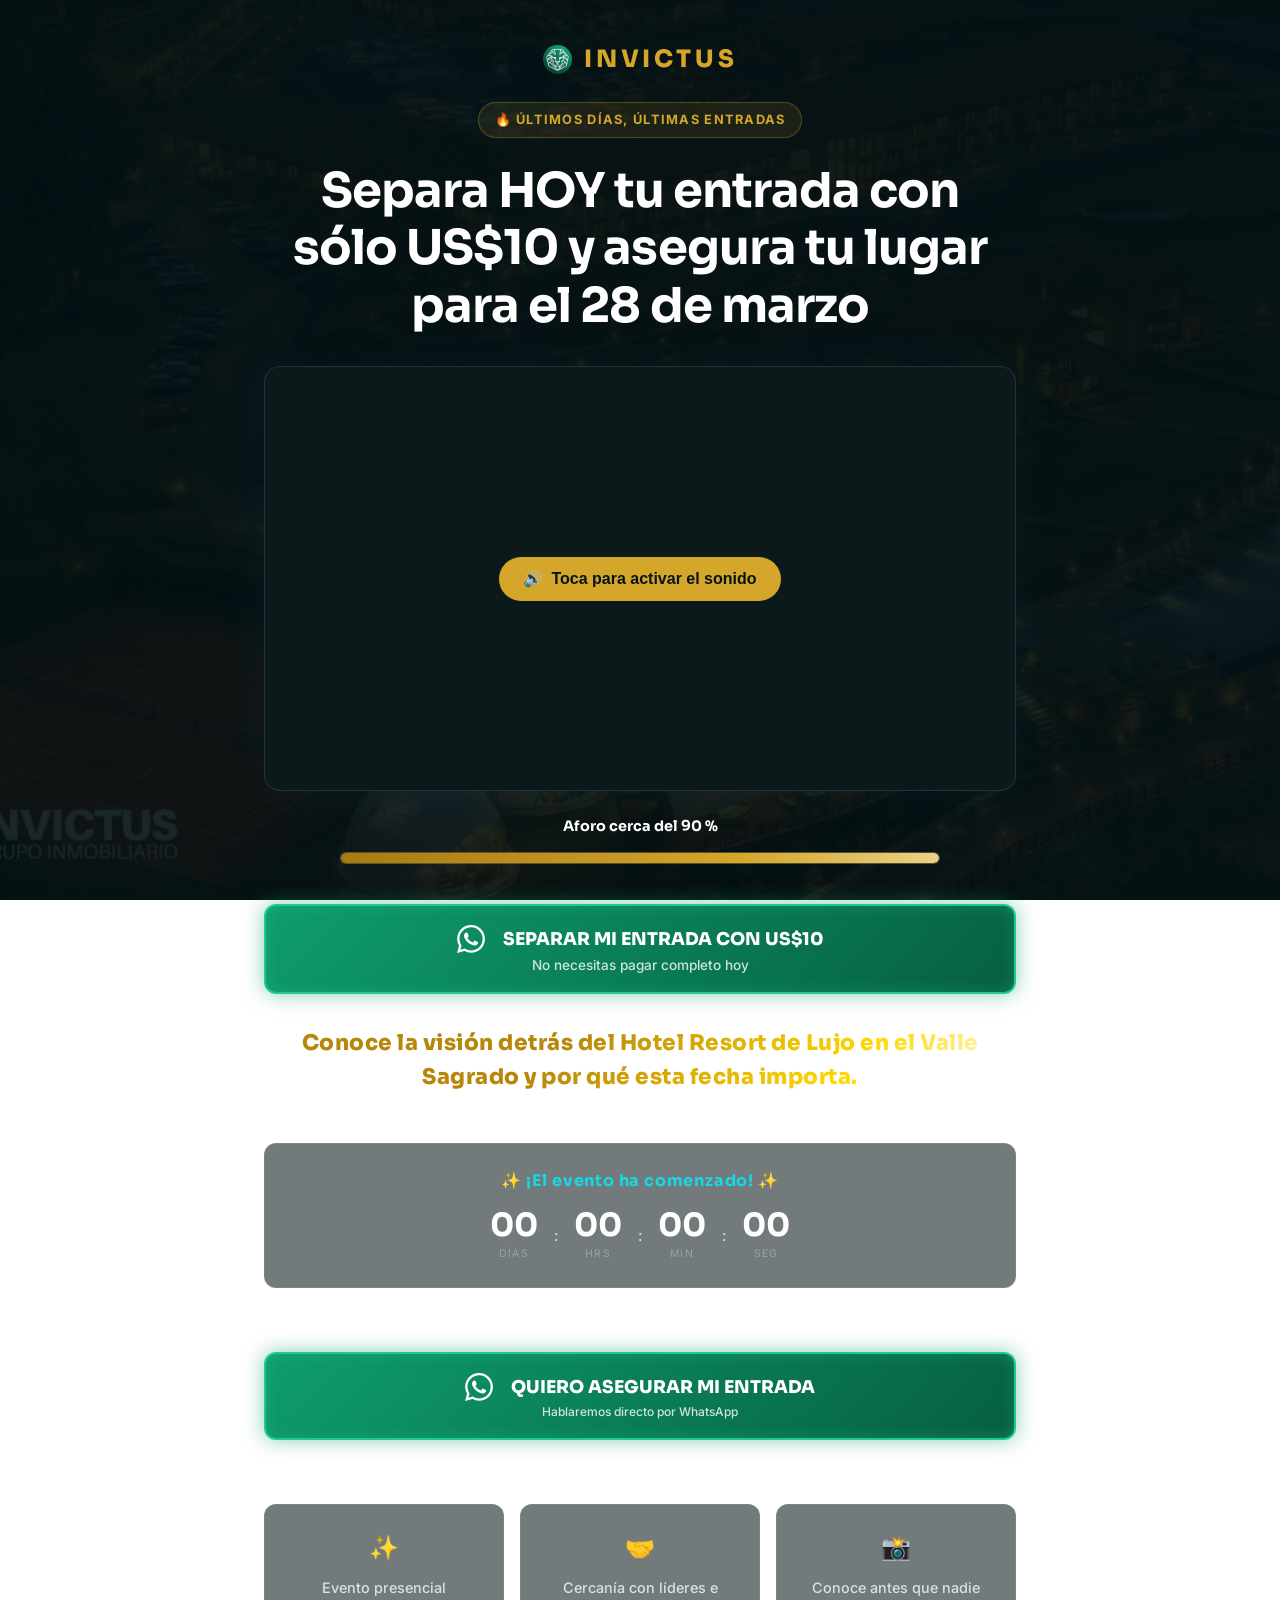
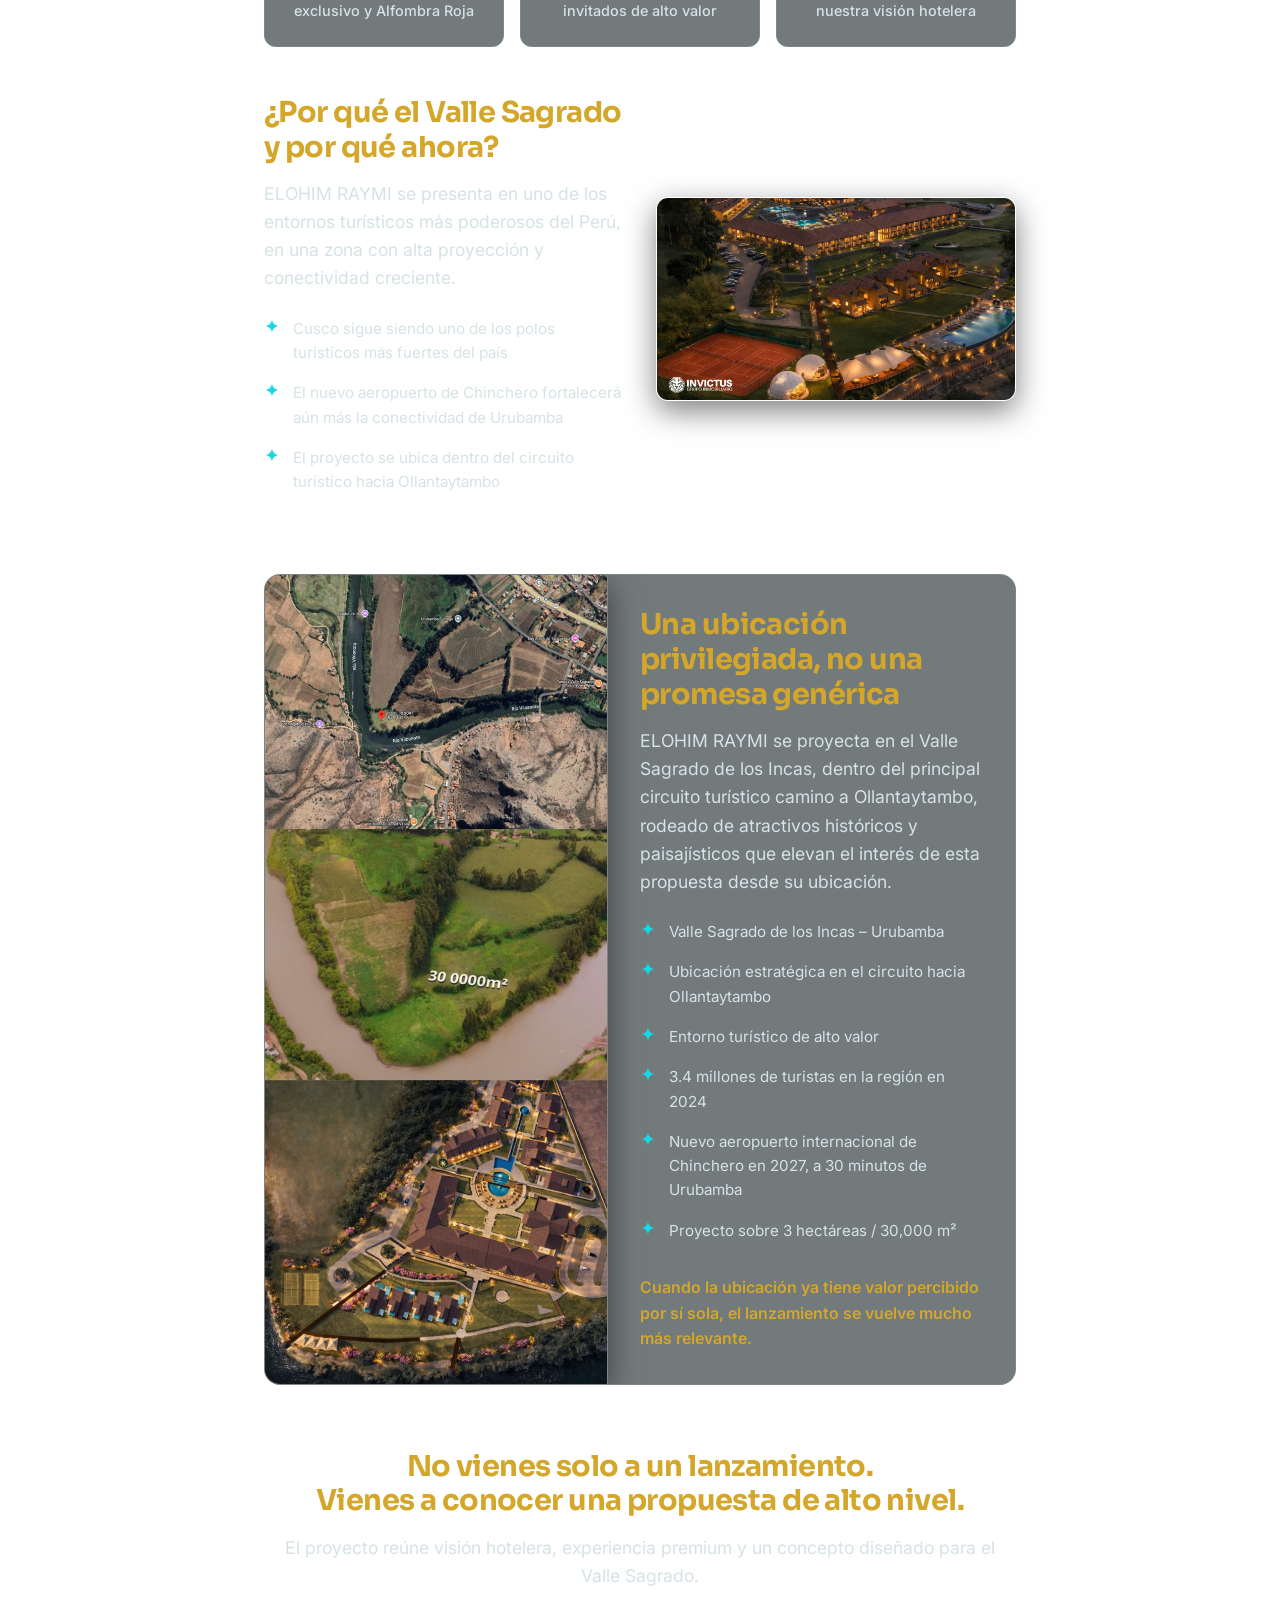
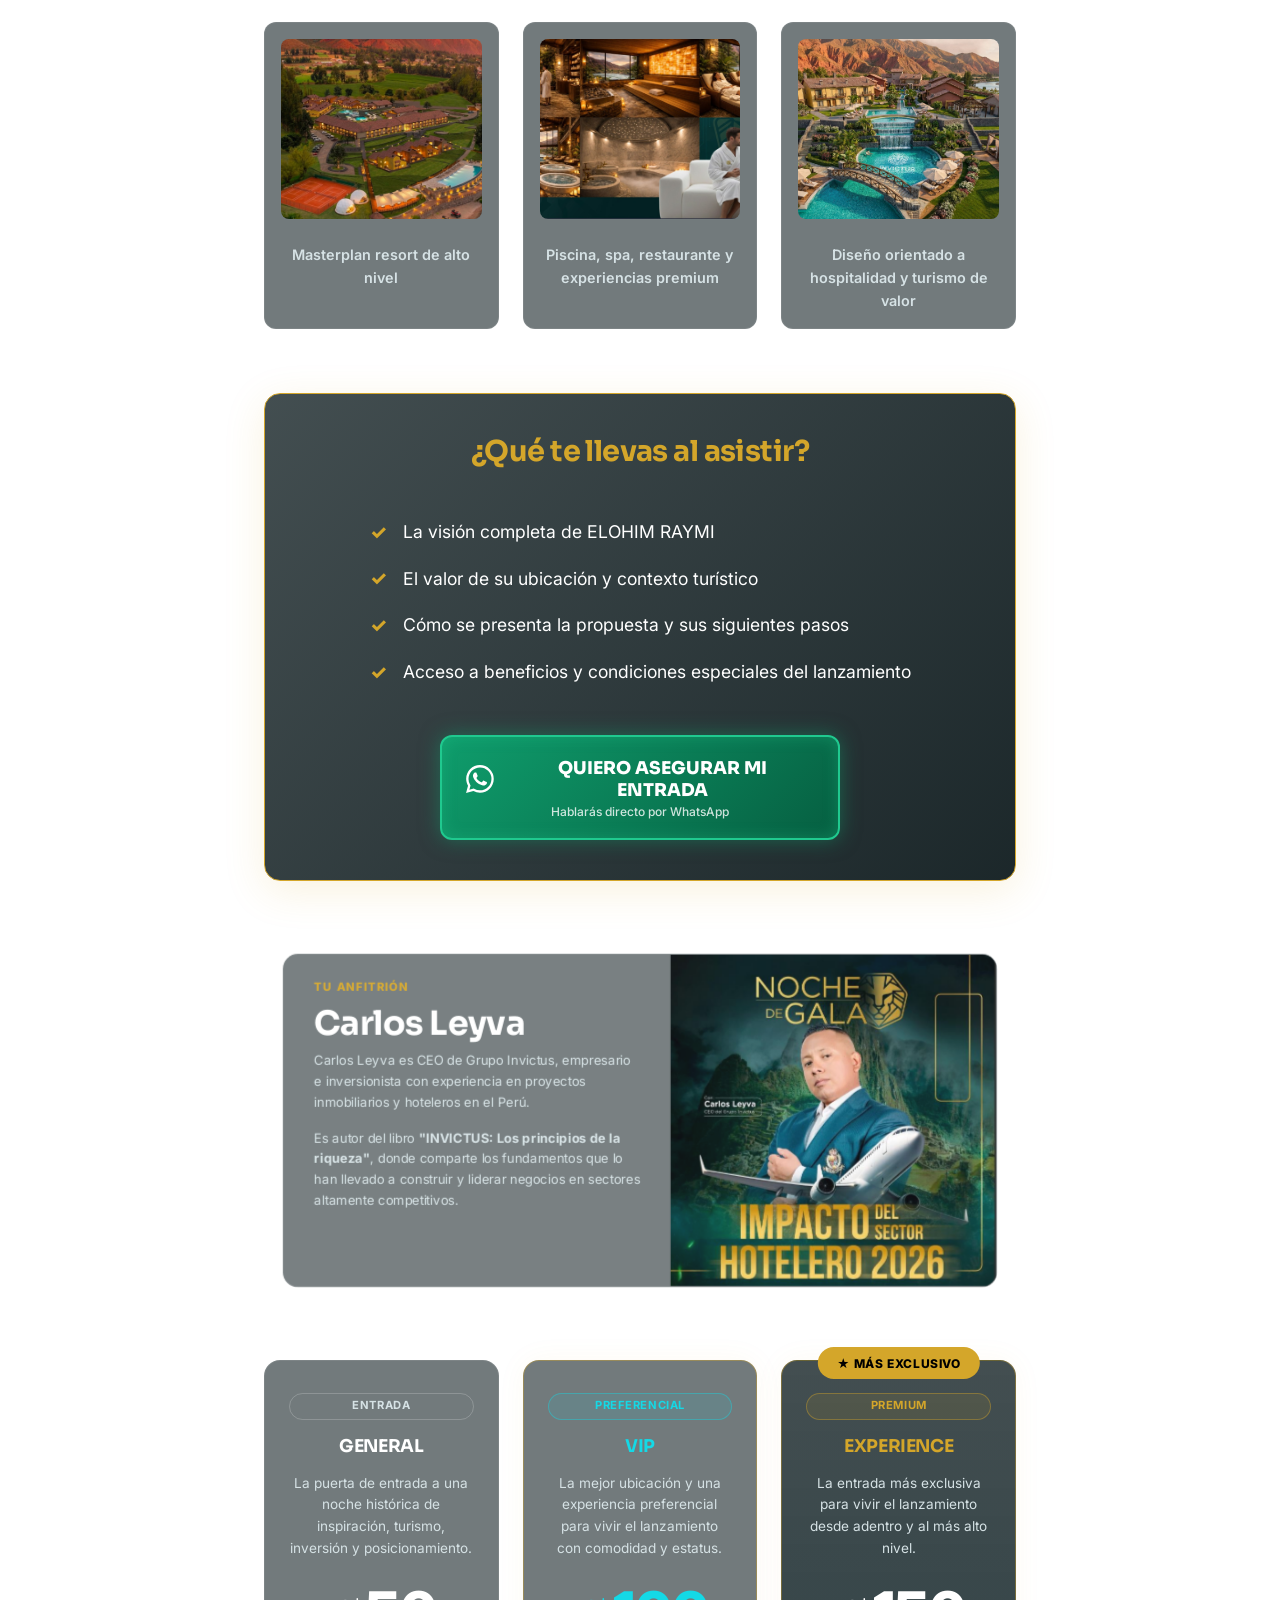
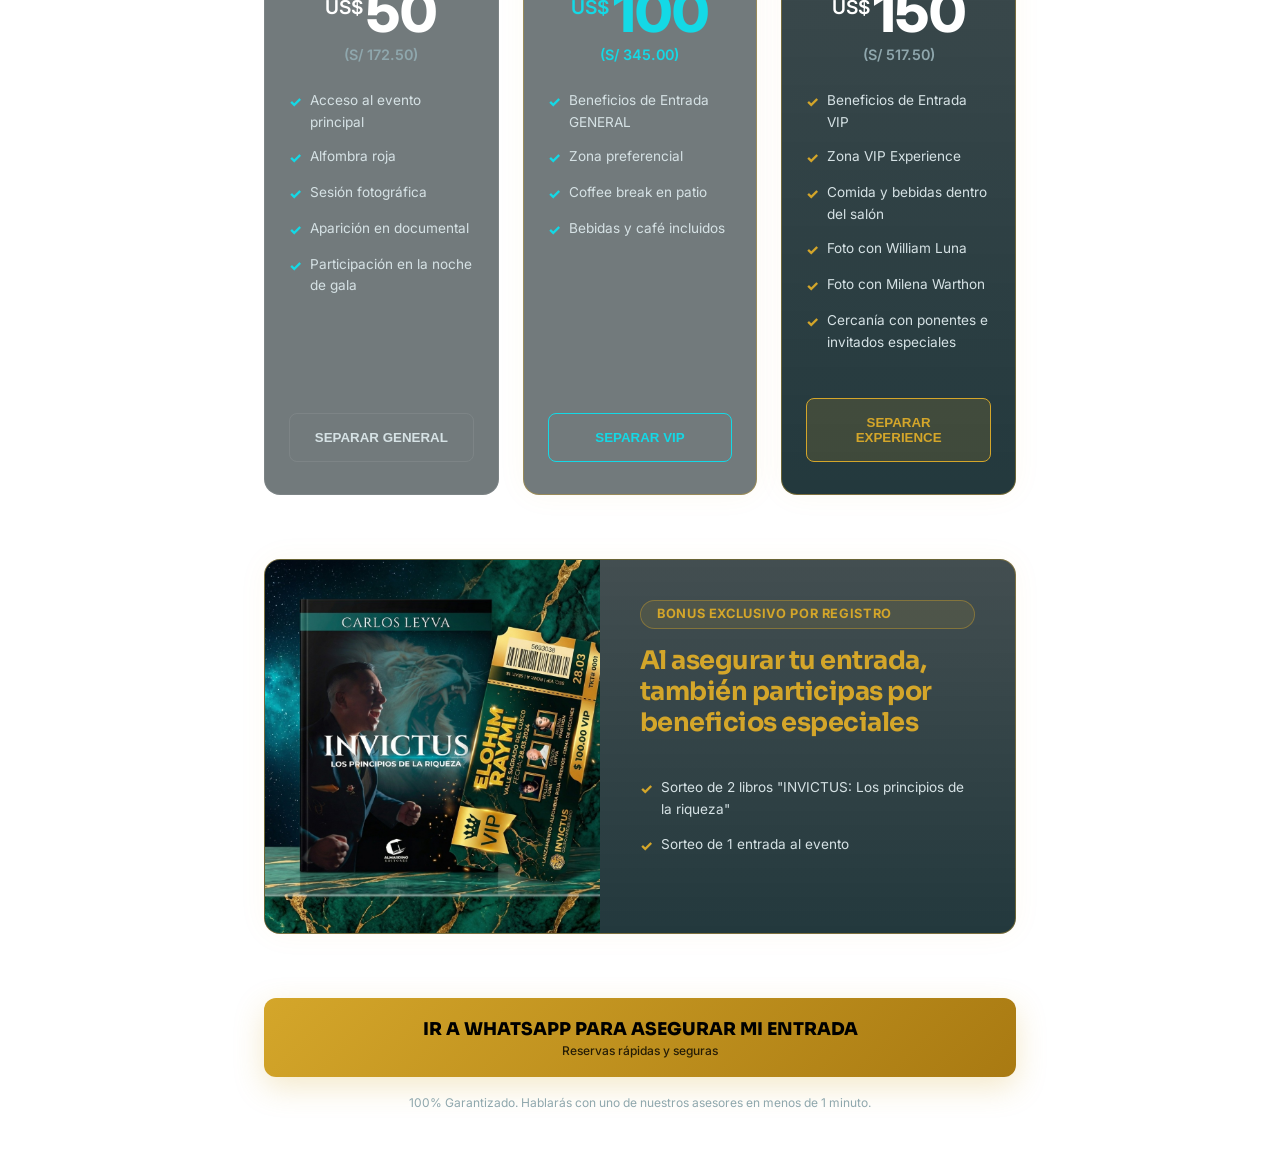
<file: vsl/index.html>
<!DOCTYPE html>
<html lang="es">
<head>
    <meta charset="UTF-8">
    <meta name="viewport" content="width=device-width, initial-scale=1.0">
    <title>Entradas Oficiales | ELOHIM RAYMI VSL</title>
    <meta name="description" content="Asegura tu entrada al lanzamiento oficial de ELOHIM RAYMI en Cusco.">
    <link rel="icon" type="image/png" href="WhatsApp Image 2026-03-09 at 14.13.30.jpeg">
    <link rel="stylesheet" href="styles.css">

    <!-- Fonts -->
    <link rel="preconnect" href="https://fonts.googleapis.com">
    <link rel="preconnect" href="https://fonts.gstatic.com" crossorigin>
    <link href="https://fonts.googleapis.com/css2?family=Inter:wght@300;400;600&family=Sora:wght@600;700;800&display=swap" rel="stylesheet">
    
    <!-- Vimeo API -->
    <script src="https://player.vimeo.com/api/player.js"></script>

    <!-- Meta Pixel Code -->
    <script>
    !function(f,b,e,v,n,t,s)
    {if(f.fbq)return;n=f.fbq=function(){n.callMethod?
    n.callMethod.apply(n,arguments):n.queue.push(arguments)};
    if(!f._fbq)f._fbq=n;n.push=n;n.loaded=!0;n.version='2.0';
    n.queue=[];t=b.createElement(e);t.async=!0;
    t.src=v;s=b.getElementsByTagName(e)[0];
    s.parentNode.insertBefore(t,s)}(window, document,'script',
    'https://connect.facebook.net/en_US/fbevents.js');
    fbq('init', '2430528167387352');
    fbq('track', 'PageView');
    </script>
    <noscript><img height="1" width="1" style="display:none"
    src="https://www.facebook.com/tr?id=2430528167387352&ev=PageView&noscript=1"
    /></noscript>
    <!-- End Meta Pixel Code -->
</head>
<body>

    <!-- Header -->
    <header class="header-minimal">
        <div class="logo-container">
            <img src="WhatsApp Image 2026-03-09 at 14.13.30.jpeg" alt="Logo Invictus" class="header-logo">
            <span class="logo-clean">INVICTUS</span>
        </div>
    </header>

    <main class="vsl-main">
        <!-- Hero Title -->
        <section class="hero-center">
            <div class="container-narrow">
                <span class="badge-urgent">🔥 ÚLTIMOS DÍAS, ÚLTIMAS ENTRADAS</span>
                <h1 class="headline-urgent">Separa HOY tu entrada con sólo US$10 y asegura tu lugar para el 28 de marzo</h1>
            </div>
        </section>

        <!-- Video Frame -->
        <section class="video-section">
            <div class="container-narrow">
                <div class="video-glass-container">
                    <iframe id="vsl-iframe" src="https://player.vimeo.com/video/1174787360?autoplay=1&muted=1&loop=1&controls=0&title=0&byline=0&portrait=0" frameborder="0" allow="autoplay; fullscreen; picture-in-picture" allowfullscreen title="MIRA EL VIDEO"></iframe>
                    <div id="unmute-overlay" class="vsl-overlay" onclick="unmuteVideo()">
                        <button id="unmute-vsl-btn" class="unmute-btn">
                            <span class="unmute-icon">🔊</span>
                            <span>Toca para activar el sonido</span>
                        </button>
                    </div>
                </div>
                
                <!-- Progress Bar Aforo -->
                <div class="aforo-progress-wrapper" style="margin-top: 1.5rem; text-align: center;">
                    <div class="aforo-messages" id="aforo-messages">
                        <span class="aforo-msg active">Aforo cerca del 90 %</span>
                        <span class="aforo-msg">Últimos días, últimas entradas, luego suben los precios</span>
                    </div>
                    <div class="aforo-bar-container">
                        <div class="aforo-bar-fill" id="aforo-bar"></div>
                    </div>
                </div>

                <!-- Immediate CTA below VSL -->
                <div class="main-cta-container" style="margin-top: 2.5rem; padding-bottom: 0;">
                    <button class="btn-neon-whatsapp" onclick="openWhatsAppModal('Reserva WhatsApp')">
                        <div class="btn-neon-content">
                            <svg class="whatsapp-icon" viewBox="0 0 24 24" fill="currentColor" width="28" height="28">
                                <path d="M17.472 14.382c-.297-.149-1.758-.867-2.03-.967-.273-.099-.471-.148-.67.15-.197.297-.767.966-.94 1.164-.173.199-.347.223-.644.075-.297-.15-1.255-.463-2.39-1.475-.883-.788-1.48-1.761-1.653-2.059-.173-.297-.018-.458.13-.606.134-.133.298-.347.446-.52.149-.174.198-.298.298-.497.099-.198.05-.371-.025-.52-.075-.149-.669-1.612-.916-2.207-.242-.579-.487-.5-.669-.51-.173-.008-.371-.01-.57-.01-.198 0-.52.074-.792.372-.272.297-1.04 1.016-1.04 2.479 0 1.462 1.065 2.875 1.213 3.074.149.198 2.096 3.2 5.077 4.487.709.306 1.262.489 1.694.625.712.227 1.36.195 1.871.118.571-.085 1.758-.719 2.006-1.413.248-.694.248-1.289.173-1.413-.074-.124-.272-.198-.57-.347m-5.421 7.403h-.004a9.87 9.87 0 01-5.031-1.378l-.361-.214-3.741.982.998-3.648-.235-.374a9.86 9.86 0 01-1.51-5.26c.001-5.45 4.436-9.884 9.888-9.884 2.64 0 5.122 1.03 6.988 2.898a9.825 9.825 0 012.893 6.994c-.003 5.45-4.437 9.884-9.885 9.884m8.413-18.297A11.815 11.815 0 0012.05 0C5.495 0 .16 5.335.157 11.892c0 2.096.547 4.142 1.588 5.945L.057 24l6.305-1.654a11.882 11.882 0 005.683 1.448h.005c6.554 0 11.89-5.335 11.893-11.893a11.821 11.821 0 00-3.48-8.413z"/>
                            </svg>
                            SEPARAR MI ENTRADA CON US$10
                        </div>
                        <span class="btn-subtext" style="text-transform: none; font-size: 0.85rem;">No necesitas pagar completo hoy</span>
                    </button>
                </div>

                <p class="shimmer-gold-text">Conoce la visión detrás del Hotel Resort de Lujo en el Valle Sagrado y por qué esta fecha importa.</p>
            </div>
        </section>

        <!-- Countdown -->
        <section class="countdown-section">
            <div class="container-narrow">
                <div class="countdown-minimal">
                    <p class="countdown-label">🚨 El lanzamiento comienza en:</p>
                    <div class="countdown-grid">
                        <div class="cd-box"><span id="days">00</span><small>DÍAS</small></div>
                        <span>:</span>
                        <div class="cd-box"><span id="hours">00</span><small>HRS</small></div>
                        <span>:</span>
                        <div class="cd-box"><span id="minutes">00</span><small>MIN</small></div>
                        <span>:</span>
                        <div class="cd-box"><span id="seconds">00</span><small>SEG</small></div>
                    </div>
                </div>
            </div>
        </section>

        <!-- CTAs / Benefits -->
        <section class="content-section">
            <div class="container-narrow">
                <!-- Neon WhatsApp CTA -->
                <div class="main-cta-container">
                    <button class="btn-neon-whatsapp" onclick="openWhatsAppModal('Reserva WhatsApp')">
                        <div class="btn-neon-content">
                            <svg class="whatsapp-icon" viewBox="0 0 24 24" fill="currentColor" width="28" height="28">
                                <path d="M17.472 14.382c-.297-.149-1.758-.867-2.03-.967-.273-.099-.471-.148-.67.15-.197.297-.767.966-.94 1.164-.173.199-.347.223-.644.075-.297-.15-1.255-.463-2.39-1.475-.883-.788-1.48-1.761-1.653-2.059-.173-.297-.018-.458.13-.606.134-.133.298-.347.446-.52.149-.174.198-.298.298-.497.099-.198.05-.371-.025-.52-.075-.149-.669-1.612-.916-2.207-.242-.579-.487-.5-.669-.51-.173-.008-.371-.01-.57-.01-.198 0-.52.074-.792.372-.272.297-1.04 1.016-1.04 2.479 0 1.462 1.065 2.875 1.213 3.074.149.198 2.096 3.2 5.077 4.487.709.306 1.262.489 1.694.625.712.227 1.36.195 1.871.118.571-.085 1.758-.719 2.006-1.413.248-.694.248-1.289.173-1.413-.074-.124-.272-.198-.57-.347m-5.421 7.403h-.004a9.87 9.87 0 01-5.031-1.378l-.361-.214-3.741.982.998-3.648-.235-.374a9.86 9.86 0 01-1.51-5.26c.001-5.45 4.436-9.884 9.888-9.884 2.64 0 5.122 1.03 6.988 2.898a9.825 9.825 0 012.893 6.994c-.003 5.45-4.437 9.884-9.885 9.884m8.413-18.297A11.815 11.815 0 0012.05 0C5.495 0 .16 5.335.157 11.892c0 2.096.547 4.142 1.588 5.945L.057 24l6.305-1.654a11.882 11.882 0 005.683 1.448h.005c6.554 0 11.89-5.335 11.893-11.893a11.821 11.821 0 00-3.48-8.413z"/>
                            </svg>
                            QUIERO ASEGURAR MI ENTRADA
                        </div>
                        <span class="btn-subtext">Hablaremos directo por WhatsApp</span>
                    </button>
                </div>

                <!-- 3 Benefits -->
                <div class="benefits-row">
                    <div class="benefit-card">
                        <span class="benefit-icon">✨</span>
                        <p>Evento presencial exclusivo y Alfombra Roja</p>
                    </div>
                    <div class="benefit-card">
                        <span class="benefit-icon">🤝</span>
                        <p>Cercanía con líderes e invitados de alto valor</p>
                    </div>
                    <div class="benefit-card">
                        <span class="benefit-icon">📸</span>
                        <p>Conoce antes que nadie nuestra visión hotelera</p>
                    </div>
                </div>

                <!-- =========================== -->
                <!-- 4 SECCIONES DE CONTEXTO     -->
                <!-- =========================== -->

                <!-- SECCIÓN 1: POR QUÉ AQUÍ -->
                <section class="info-section">
                    <div class="info-grid">
                        <div class="info-text">
                            <h2 class="section-title">¿Por qué el Valle Sagrado y por qué ahora?</h2>
                            <p class="section-subtitle">ELOHIM RAYMI se presenta en uno de los entornos turísticos más poderosos del Perú, en una zona con alta proyección y conectividad creciente.</p>
                            <ul class="info-bullets">
                                <li><span class="bullet-icon">✦</span> Cusco sigue siendo uno de los polos turísticos más fuertes del país</li>
                                <li><span class="bullet-icon">✦</span> El nuevo aeropuerto de Chinchero fortalecerá aún más la conectividad de Urubamba</li>
                                <li><span class="bullet-icon">✦</span> El proyecto se ubica dentro del circuito turístico hacia Ollantaytambo</li>
                            </ul>
                        </div>
                        <div class="info-visual">
                            <img src="WhatsApp Image 2026-03-09 at 13.27.42.jpeg" alt="Mapa Valle Sagrado" class="visual-img">
                        </div>
                    </div>
                </section>

                <!-- SECCIÓN 2: UBICACIÓN -->
                <section class="info-section">
                    <div class="glass-card-wide">
                        <div class="info-visual-wide">
                            <img src="VERTICALTRIPLE.jpeg" alt="Ubicación real terreno" class="visual-img">
                        </div>
                        <div class="info-text-wide">
                            <h2 class="section-title">Una ubicación privilegiada, no una promesa genérica</h2>
                            <p class="section-subtitle">ELOHIM RAYMI se proyecta en el Valle Sagrado de los Incas, dentro del principal circuito turístico camino a Ollantaytambo, rodeado de atractivos históricos y paisajísticos que elevan el interés de esta propuesta desde su ubicación.</p>
                            <ul class="info-bullets">
                                <li><span class="bullet-icon">✦</span> Valle Sagrado de los Incas – Urubamba</li>
                                <li><span class="bullet-icon">✦</span> Ubicación estratégica en el circuito hacia Ollantaytambo</li>
                                <li><span class="bullet-icon">✦</span> Entorno turístico de alto valor</li>
                                <li><span class="bullet-icon">✦</span> 3.4 millones de turistas en la región en 2024</li>
                                <li><span class="bullet-icon">✦</span> Nuevo aeropuerto internacional de Chinchero en 2027, a 30 minutos de Urubamba</li>
                                <li><span class="bullet-icon">✦</span> Proyecto sobre 3 hectáreas / 30,000 m²</li>
                            </ul>
                            <p class="section-remate" style="font-weight: 600; color: var(--gold-premium); margin-top: 1rem;">Cuando la ubicación ya tiene valor percibido por sí sola, el lanzamiento se vuelve mucho más relevante.</p>
                        </div>
                    </div>
                </section>

                <!-- SECCIÓN 3: QUÉ LO HACE DISTINTO -->
                <section class="info-section">
                    <div class="info-center">
                        <h2 class="section-title">No vienes solo a un lanzamiento.<br>Vienes a conocer una propuesta de alto nivel.</h2>
                        <p class="section-subtitle">El proyecto reúne visión hotelera, experiencia premium y un concepto diseñado para el Valle Sagrado.</p>
                    </div>
                    <div class="render-grid">
                        <div class="render-card">
                            <img src="1ra imagen.jpeg" alt="Masterplan Resort" class="render-img">
                            <p>Masterplan resort de alto nivel</p>
                        </div>
                        <div class="render-card">
                            <img src="piscina-spa.jpeg" alt="Piscina y SPA" class="render-img">
                            <p>Piscina, spa, restaurante y experiencias premium</p>
                        </div>
                        <div class="render-card">
                            <img src="3ra imagen.jpeg" alt="Hospitalidad y Turismo" class="render-img">
                            <p>Diseño orientado a hospitalidad y turismo de valor</p>
                        </div>
                    </div>
                </section>

                <!-- SECCIÓN 4: QUÉ TE LLEVAS -->
                <section class="info-section takeaway-section">
                    <div class="takeaway-glass">
                        <h2 class="section-title">¿Qué te llevas al asistir?</h2>
                        <ul class="takeaway-bullets">
                            <li><span class="check-icon-gold">✓</span> La visión completa de ELOHIM RAYMI</li>
                            <li><span class="check-icon-gold">✓</span> El valor de su ubicación y contexto turístico</li>
                            <li><span class="check-icon-gold">✓</span> Cómo se presenta la propuesta y sus siguientes pasos</li>
                            <li><span class="check-icon-gold">✓</span> Acceso a beneficios y condiciones especiales del lanzamiento</li>
                        </ul>
                        <div class="takeaway-cta">
                            <button class="btn-neon-whatsapp" onclick="openWhatsAppModal('Reserva WhatsApp')">
                                <div class="btn-neon-content">
                                    <svg class="whatsapp-icon" viewBox="0 0 24 24" fill="currentColor" width="28" height="28">
                                        <path d="M17.472 14.382c-.297-.149-1.758-.867-2.03-.967-.273-.099-.471-.148-.67.15-.197.297-.767.966-.94 1.164-.173.199-.347.223-.644.075-.297-.15-1.255-.463-2.39-1.475-.883-.788-1.48-1.761-1.653-2.059-.173-.297-.018-.458.13-.606.134-.133.298-.347.446-.52.149-.174.198-.298.298-.497.099-.198.05-.371-.025-.52-.075-.149-.669-1.612-.916-2.207-.242-.579-.487-.5-.669-.51-.173-.008-.371-.01-.57-.01-.198 0-.52.074-.792.372-.272.297-1.04 1.016-1.04 2.479 0 1.462 1.065 2.875 1.213 3.074.149.198 2.096 3.2 5.077 4.487.709.306 1.262.489 1.694.625.712.227 1.36.195 1.871.118.571-.085 1.758-.719 2.006-1.413.248-.694.248-1.289.173-1.413-.074-.124-.272-.198-.57-.347m-5.421 7.403h-.004a9.87 9.87 0 01-5.031-1.378l-.361-.214-3.741.982.998-3.648-.235-.374a9.86 9.86 0 01-1.51-5.26c.001-5.45 4.436-9.884 9.888-9.884 2.64 0 5.122 1.03 6.988 2.898a9.825 9.825 0 012.893 6.994c-.003 5.45-4.437 9.884-9.885 9.884m8.413-18.297A11.815 11.815 0 0012.05 0C5.495 0 .16 5.335.157 11.892c0 2.096.547 4.142 1.588 5.945L.057 24l6.305-1.654a11.882 11.882 0 005.683 1.448h.005c6.554 0 11.89-5.335 11.893-11.893a11.821 11.821 0 00-3.48-8.413z"/>
                                    </svg>
                                    QUIERO ASEGURAR MI ENTRADA
                                </div>
                                <span class="btn-subtext">Hablarás directo por WhatsApp</span>
                            </button>
                        </div>
                    </div>
                </section>

                <!-- Anfitrión Carlos Leyva -->
                <section class="host-section host-section-compact">
                    <div class="host-container glass-panel">
                        <div class="host-content">
                            <span class="host-badge">TU ANFITRIÓN</span>
                            <h2 class="host-name">Carlos Leyva</h2>
                            <p>Carlos Leyva es CEO de Grupo Invictus, empresario e inversionista con experiencia en proyectos inmobiliarios y hoteleros en el Perú.</p>
                            <p>Es autor del libro <strong>"INVICTUS: Los principios de la riqueza"</strong>, donde comparte los fundamentos que lo han llevado a construir y liderar negocios en sectores altamente competitivos.</p>
                        </div>
                        <div class="host-image-wrapper">
                            <!-- Superior: Flyer Carlos Leyva -->
                            <img src="CARLOSLEYVA2026.JPG" alt="Carlos Leyva Noche de Gala" class="host-image-top">
                        </div>
                    </div>
                </section>

                <!-- 3 Pricing Tiers -->
                <div class="pricing-cards three-columns">
                    <!-- GENERAL -->
                    <div class="price-glass-card">
                        <div class="tier-top-label">ENTRADA</div>
                        <h3>GENERAL</h3>
                        <p class="tier-subtitle">La puerta de entrada a una noche histórica de inspiración, turismo, inversión y posicionamiento.</p>
                        <div class="price">
                            <span class="currency">US$</span>
                            <span class="amount">50</span>
                        </div>
                        <p class="soles-price">(S/ 172.50)</p>
                        <ul class="benefits-list">
                            <li><span class="check-icon">✓</span> Acceso al evento principal</li>
                            <li><span class="check-icon">✓</span> Alfombra roja</li>
                            <li><span class="check-icon">✓</span> Sesión fotográfica</li>
                            <li><span class="check-icon">✓</span> Aparición en documental</li>
                            <li><span class="check-icon">✓</span> Participación en la noche de gala</li>
                        </ul>
                        <button class="btn-tier-outline" onclick="openWhatsAppModal('GENERAL')">SEPARAR GENERAL</button>
                    </div>

                    <!-- VIP -->
                    <div class="price-glass-card vip-card">
                        <div class="tier-top-label-cyan">PREFERENCIAL</div>
                        <h3 class="text-cyan">VIP</h3>
                        <p class="tier-subtitle">La mejor ubicación y una experiencia preferencial para vivir el lanzamiento con comodidad y estatus.</p>
                        <div class="price text-cyan">
                            <span class="currency">US$</span>
                            <span class="amount">100</span>
                        </div>
                        <p class="soles-price text-cyan">(S/ 345.00)</p>
                        <ul class="benefits-list">
                            <li><span class="check-icon text-cyan">✓</span> Beneficios de Entrada GENERAL</li>
                            <li><span class="check-icon text-cyan">✓</span> Zona preferencial</li>
                            <li><span class="check-icon text-cyan">✓</span> Coffee break en patio</li>
                            <li><span class="check-icon text-cyan">✓</span> Bebidas y café incluidos</li>
                        </ul>
                        <button class="btn-tier-cyan" onclick="openWhatsAppModal('VIP')">SEPARAR VIP</button>
                    </div>

                    <!-- EXPERIENCE -->
                    <div class="price-glass-card experience-card">
                        <div class="vip-badge-experience">★ MÁS EXCLUSIVO</div>
                        <div class="tier-top-label-gold">PREMIUM</div>
                        <h3 class="text-gold">EXPERIENCE</h3>
                        <p class="tier-subtitle">La entrada más exclusiva para vivir el lanzamiento desde adentro y al más alto nivel.</p>
                        <div class="price text-gold">
                            <span class="currency">US$</span>
                            <span class="amount">150</span>
                        </div>
                        <p class="soles-price text-gold">(S/ 517.50)</p>
                        <ul class="benefits-list">
                            <li><span class="check-icon text-gold">✓</span> Beneficios de Entrada VIP</li>
                            <li><span class="check-icon text-gold">✓</span> Zona VIP Experience</li>
                            <li><span class="check-icon text-gold">✓</span> Comida y bebidas dentro del salón</li>
                            <li><span class="check-icon text-gold">✓</span> Foto con William Luna</li>
                            <li><span class="check-icon text-gold">✓</span> Foto con Milena Warthon</li>
                            <li><span class="check-icon text-gold">✓</span> Cercanía con ponentes e invitados especiales</li>
                        </ul>
                        <button class="btn-tier-gold" onclick="openWhatsAppModal('EXPERIENCE')">SEPARAR EXPERIENCE</button>
                    </div>
                </div>

                <!-- Bonus Section -->
                <section class="bonus-section">
                    <div class="bonus-container glass-panel experience-card">
                        <div class="bonus-image-wrapper">
                            <img src="BONO.jpeg" alt="Bono Exclusivo" class="bonus-image">
                        </div>
                        <div class="bonus-content">
                            <div class="tier-top-label-gold" style="font-size: 0.8rem;">BONUS EXCLUSIVO POR REGISTRO</div>
                            <h2 class="text-gold" style="font-size: 1.6rem; margin-bottom: 1rem;">Al asegurar tu entrada, también participas por beneficios especiales</h2>
                            <ul class="benefits-list" style="margin-top: 1.5rem; margin-bottom: 1.5rem; flex-grow: 0;">
                                <li><span class="check-icon text-gold">✓</span> Sorteo de 2 libros "INVICTUS: Los principios de la riqueza"</li>
                                <li><span class="check-icon text-gold">✓</span> Sorteo de 1 entrada al evento</li>
                            </ul>
                        </div>
                    </div>
                </section>

                <!-- Main CTA -->
                <div class="main-cta-container">
                    <button class="btn-massive-gold" onclick="openWhatsAppModal('EXPERIENCE')">
                        IR A WHATSAPP PARA ASEGURAR MI ENTRADA
                        <span class="btn-subtext">Reservas rápidas y seguras</span>
                    </button>
                    <p class="footer-micro">100% Garantizado. Hablarás con uno de nuestros asesores en menos de 1 minuto.</p>
                </div>
            </div>
        </section>
    </main>

    <!-- Modal Form (Before WhatsApp) -->
    <div id="wa-modal" class="modal-overlay">
        <div class="modal-glass">
            <button class="close-btn" onclick="closeWhatsAppModal()">&times;</button>
            <div class="modal-header">
                <h2>Completa tus datos y reserva tu entrada</h2>
                <p class="modal-subtext-gold">Separa hoy con US$10 (S/34.50) y asegura tu lugar para el 28 de marzo.</p>
            </div>
            <form id="vsl-form">
                <input type="hidden" id="selected_plan" name="plan" value="GENERAL">
                
                <div class="form-group">
                    <label>TU NOMBRE</label>
                    <input type="text" id="nombre" name="nombre_completo" placeholder="Ej: Juan Pérez" required>
                </div>

                <div class="form-group">
                    <label>TU WHATSAPP</label>
                    <div class="phone-input">
                        <span class="prefix">+51</span>
                        <input type="tel" id="whatsapp" name="whatsapp" placeholder="987654321" required>
                    </div>
                </div>

                <button type="submit" id="submit-btn" class="btn-massive-gold">
                    <svg class="whatsapp-icon" viewBox="0 0 24 24" fill="currentColor" width="24" height="24">
                        <path d="M17.472 14.382c-.297-.149-1.758-.867-2.03-.967-.273-.099-.471-.148-.67.15-.197.297-.767.966-.94 1.164-.173.199-.347.223-.644.075-.297-.15-1.255-.463-2.39-1.475-.883-.788-1.48-1.761-1.653-2.059-.173-.297-.018-.458.13-.606.134-.133.298-.347.446-.52.149-.174.198-.298.298-.497.099-.198.05-.371-.025-.52-.075-.149-.669-1.612-.916-2.207-.242-.579-.487-.5-.669-.51-.173-.008-.371-.01-.57-.01-.198 0-.52.074-.792.372-.272.297-1.04 1.016-1.04 2.479 0 1.462 1.065 2.875 1.213 3.074.149.198 2.096 3.2 5.077 4.487.709.306 1.262.489 1.694.625.712.227 1.36.195 1.871.118.571-.085 1.758-.719 2.006-1.413.248-.694.248-1.289.173-1.413-.074-.124-.272-.198-.57-.347m-5.421 7.403h-.004a9.87 9.87 0 01-5.031-1.378l-.361-.214-3.741.982.998-3.648-.235-.374a9.86 9.86 0 01-1.51-5.26c.001-5.45 4.436-9.884 9.888-9.884 2.64 0 5.122 1.03 6.988 2.898a9.825 9.825 0 012.893 6.994c-.003 5.45-4.437 9.884-9.885 9.884m8.413-18.297A11.815 11.815 0 0012.05 0C5.495 0 .16 5.335.157 11.892c0 2.096.547 4.142 1.588 5.945L.057 24l6.305-1.654a11.882 11.882 0 005.683 1.448h.005c6.554 0 11.89-5.335 11.893-11.893a11.821 11.821 0 00-3.48-8.413z"/>
                    </svg>
                    IR A WHATSAPP AHORA
                </button>
            </form>
        </div>
    </div>

    <script src="script.js"></script>
</body>
</html>
</file>
<file: vsl/styles.css>
/* ===========================
   TOKENS & RESET
   =========================== */
   :root {
    --bg-void: #031013;
    --bg-deep: #061417;
    --bg-petrol: #0B2328;
    --surface-container: #142225;
    
    --gold-premium: #D4A62A;
    --gold-light: #f2c145;
    --gold-dark: #A97A12;
    --cyan-bright: #14D9E6;
    
    --text-primary: #FFFFFF;
    --text-sec: #D6E2E5;
    --text-muted: #8FA7AD;

    --glass-border: rgba(255,255,255,0.08);
    --glass-bg: rgba(20, 34, 37, 0.6);
}

* {
    margin: 0;
    padding: 0;
    box-sizing: border-box;
}

body {
    background: linear-gradient(rgba(3, 16, 19, 0.95), rgba(3, 16, 19, 0.9)), 
                url('WhatsApp Image 2026-03-09 at 13.27.42.jpeg');
    background-size: cover;
    background-position: center;
    background-attachment: fixed;
    color: var(--text-sec);
    font-family: 'Inter', sans-serif;
    line-height: 1.6;
    -webkit-font-smoothing: antialiased;
}

h1, h2, h3 {
    font-family: 'Sora', sans-serif;
    color: var(--text-primary);
    line-height: 1.2;
    letter-spacing: -0.02em;
}

.text-gold {
    color: var(--gold-premium);
}

a {
    text-decoration: none;
}

.container-narrow {
    max-width: 800px;
    margin: 0 auto;
    padding: 0 1.5rem;
}

/* ===========================
   HEADER
   =========================== */
.header-minimal {
    text-align: center;
    padding: 2.5rem 0 1.5rem;
}

.logo-container {
    display: flex;
    justify-content: center;
    align-items: center;
    gap: 0.8rem;
}

.header-logo {
    height: 1.8rem;
    width: 1.8rem;
    border-radius: 50%;
    object-fit: cover;
}

.logo-clean {
    font-family: 'Sora', sans-serif;
    font-size: 1.5rem;
    font-weight: 800;
    letter-spacing: 0.15em;
    color: var(--gold-premium);
    text-transform: uppercase;
}

/* ===========================
   HERO & TYPOGRAPHY
   =========================== */
.hero-center {
    text-align: center;
    margin-bottom: 2rem;
}

.badge-urgent {
    display: inline-block;
    background: rgba(212, 166, 42, 0.1);
    border: 1px solid rgba(212, 166, 42, 0.3);
    color: var(--gold-premium);
    padding: 0.4rem 1rem;
    border-radius: 50px;
    font-size: 0.8rem;
    font-weight: 700;
    letter-spacing: 0.1em;
    margin-bottom: 1.5rem;
}

.headline-urgent {
    font-size: 2.2rem;
    margin-bottom: 1rem;
}

@media (min-width: 768px) {
    .headline-urgent {
        font-size: 3rem;
    }
}

/* ===========================
   VIDEO VSL
   =========================== */
.video-section {
    margin-bottom: 3rem;
}

.video-glass-container {
    position: relative;
    padding-bottom: 56.25%; /* 16:9 Aspect Ratio */
    height: 0;
    overflow: hidden;
    border-radius: 16px;
    background: var(--surface-container);
    border: 1px solid var(--glass-border);
    box-shadow: 0 0 50px rgba(20, 217, 230, 0.05); /* very subtle cyan glow */
}

.video-glass-container iframe {
    position: absolute;
    top: 0;
    left: 0;
    width: 100%;
    height: 100%;
}

.vsl-overlay {
    position: absolute;
    inset: 0;
    background: rgba(6, 20, 23, 0.6);
    display: flex;
    align-items: center;
    justify-content: center;
    -webkit-backdrop-filter: blur(5px);
    backdrop-filter: blur(5px);
    z-index: 10;
    cursor: pointer;
    transition: opacity 0.4s ease;
}

.unmute-btn {
    background: var(--gold-premium);
    color: var(--bg-deep);
    border: none;
    padding: 0.8rem 1.5rem;
    border-radius: 50px;
    font-weight: 700;
    font-size: 1rem;
    cursor: pointer;
    display: flex;
    align-items: center;
    gap: 0.5rem;
    animation: pulseGlow 2s infinite;
}

@keyframes pulseGlow {
    0% { box-shadow: 0 0 0 0 rgba(212, 166, 42, 0.4); }
    70% { box-shadow: 0 0 0 15px rgba(212, 166, 42, 0); }
    100% { box-shadow: 0 0 0 0 rgba(212, 166, 42, 0); }
}

/* ===========================
   COUNTDOWN
   =========================== */
.countdown-section {
    margin-bottom: 4rem;
}

.countdown-minimal {
    background: var(--glass-bg);
    border: 1px solid var(--glass-border);
    border-radius: 12px;
    padding: 1.5rem;
    text-align: center;
    -webkit-backdrop-filter: blur(20px);
    backdrop-filter: blur(20px);
}

.countdown-label {
    font-family: 'Sora', sans-serif;
    font-weight: 700;
    color: var(--cyan-bright);
    margin-bottom: 1rem;
    font-size: 1rem;
    letter-spacing: 0.05em;
}

.countdown-grid {
    display: flex;
    justify-content: center;
    align-items: center;
    gap: 1rem;
}

.cd-box {
    display: flex;
    flex-direction: column;
    align-items: center;
}

.cd-box span {
    font-family: 'Sora', sans-serif;
    font-size: 2rem;
    font-weight: 700;
    color: var(--text-primary);
    line-height: 1;
}

.cd-box small {
    font-size: 0.65rem;
    color: var(--text-muted);
    letter-spacing: 0.1em;
    margin-top: 0.3rem;
}

/* ===========================
   BENEFITS
   =========================== */
.benefits-row {
    display: grid;
    grid-template-columns: 1fr;
    gap: 1rem;
    margin-bottom: 3rem;
}

@media (min-width: 768px) {
    .benefits-row {
        grid-template-columns: repeat(3, 1fr);
    }
}

.benefit-card {
    background: var(--glass-bg);
    border: 1px solid var(--glass-border);
    padding: 1.5rem;
    border-radius: 12px;
    text-align: center;
    -webkit-backdrop-filter: blur(10px);
    backdrop-filter: blur(10px);
    transition: transform 0.3s ease, border-color 0.3s ease, box-shadow 0.3s ease;
}

.benefit-card:hover {
    transform: scale(1.03);
    border-color: rgba(212, 166, 42, 0.4);
    box-shadow: 0 10px 30px rgba(212, 166, 42, 0.1);
}

.benefit-icon {
    display: block;
    font-size: 1.5rem;
    margin-bottom: 0.5rem;
}

.benefit-card p {
    font-size: 0.9rem;
    font-weight: 500;
    color: var(--text-sec);
}

.text-cyan {
    color: var(--color-cyan);
}

/* Shimmer Gold Text Effect */
.shimmer-gold-text {
    font-family: 'Sora', sans-serif;
    font-weight: 800;
    font-size: 1.35rem; /* Mayor tamaño */
    text-align: center;
    margin-top: 2rem;
    letter-spacing: 0.5px;
    
    /* Textura de gradiente */
    background: linear-gradient(
        -45deg,
        #B8860B 20%, /* Oro Oscuro */
        #FFD700 40%, /* Oro Brillo */
        #FFFDE7 50%, /* Destello Blanco */
        #FFD700 60%, /* Oro Brillo */
        #B8860B 80%  /* Oro Oscuro */
    );
    background-size: 200% auto;
    
    /* Recorte de texto */
    color: var(--color-gold);
    -webkit-background-clip: text;
    background-clip: text;
    -webkit-text-fill-color: transparent;
    
    /* Animación infinita */
    animation: shimmer 3s linear infinite;
}

@keyframes shimmer {
    to {
        background-position: 200% center;
    }
}

@media (max-width: 768px) {
    .shimmer-gold-text {
        font-size: 1.15rem;
    }
}

/* ===========================
   Typographic Utilities
   =========================== */
/* ===========================
   PRICING
   =========================== */
.pricing-cards {
    display: grid;
    grid-template-columns: 1fr;
    gap: 1.5rem;
    margin-bottom: 4rem;
}

@media (min-width: 600px) {
    .pricing-cards {
        grid-template-columns: 1fr 1fr;
    }
}

.price-glass-card {
    background: var(--glass-bg);
    border: 1px solid var(--glass-border);
    border-radius: 16px;
    padding: 2rem 1.5rem;
    text-align: center;
    display: flex;
    flex-direction: column;
    -webkit-backdrop-filter: blur(10px);
    backdrop-filter: blur(10px);
    transition: transform 0.3s ease, border-color 0.3s ease, box-shadow 0.3s ease;
}

.price-glass-card:hover {
    transform: scale(1.03);
    border-color: rgba(212, 166, 42, 0.5);
    box-shadow: 0 15px 40px rgba(212, 166, 42, 0.15);
}

.price-glass-card h3 {
    font-size: 1.1rem;
    margin-bottom: 1rem;
}

.price {
    display: flex;
    justify-content: center;
    align-items: flex-start;
    gap: 0.2rem;
    color: var(--text-primary);
    margin-bottom: 0.2rem;
}

.price .currency {
    font-size: 1.2rem;
    font-weight: 600;
    margin-top: 0.5rem;
}

.price .amount {
    font-size: 3.5rem;
    font-weight: 800;
    line-height: 1;
}

.soles-price {
    font-size: 0.9rem;
    color: var(--text-muted);
    font-weight: 600;
    margin-bottom: 1.5rem;
}

.price-desc {
    font-size: 0.85rem;
    flex-grow: 1;
    margin-bottom: 2rem;
    color: var(--text-sec);
}

.btn-tier-outline {
    background: transparent;
    border: 1px solid var(--glass-border);
    color: var(--text-sec);
    padding: 1rem;
    border-radius: 8px;
    font-weight: 600;
    cursor: pointer;
    transition: all 0.3s ease;
}

.btn-tier-outline:hover {
    background: rgba(255,255,255,0.05);
    color: var(--text-primary);
}

.vip-card {
    border-color: rgba(212, 166, 42, 0.4);
    box-shadow: 0 0 30px rgba(212, 166, 42, 0.05);
    position: relative;
}

.vip-badge {
    position: absolute;
    top: -12px;
    left: 50%;
    transform: translateX(-50%);
    background: var(--gold-premium);
    color: #000;
    font-size: 0.7rem;
    font-weight: 800;
    padding: 0.3rem 1rem;
    border-radius: 20px;
    letter-spacing: 0.05em;
}

.btn-tier-gold {
    background: rgba(212, 166, 42, 0.15);
    border: 1px solid var(--gold-premium);
    color: var(--gold-premium);
    padding: 1rem;
    border-radius: 8px;
    font-weight: 600;
    cursor: pointer;
    transition: all 0.3s ease;
}

.btn-tier-gold:hover {
    background: var(--gold-premium);
    color: #000;
}

/* ===========================
   MAIN CTA
   =========================== */
.main-cta-container {
    text-align: center;
    padding-bottom: 4rem;
}

.btn-massive-gold {
    display: flex;
    flex-direction: column;
    align-items: center;
    justify-content: center;
    width: 100%;
    background: linear-gradient(135deg, var(--gold-premium) 0%, var(--gold-dark) 100%);
    color: #000;
    border: none;
    border-radius: 12px;
    padding: 1.2rem 1.5rem;
    font-family: 'Sora', sans-serif;
    font-size: 1.1rem;
    font-weight: 800;
    cursor: pointer;
    box-shadow: 0 10px 30px rgba(212, 166, 42, 0.25);
    transition: transform 0.2s, box-shadow 0.2s;
}

.btn-massive-gold:hover {
    transform: translateY(-3px);
    box-shadow: 0 15px 40px rgba(212, 166, 42, 0.35);
}

.btn-neon-whatsapp {
    display: flex;
    flex-direction: column;
    align-items: center;
    justify-content: center;
    width: 100%;
    background: linear-gradient(135deg, #0f9d6c 0%, #065f41 100%);
    color: #FFFFFF;
    border: 2px solid #20c98f;
    border-radius: 12px;
    padding: 1.2rem 1.5rem;
    font-family: 'Sora', sans-serif;
    font-size: 1.1rem;
    font-weight: 800;
    cursor: pointer;
    box-shadow: 0 0 20px rgba(15, 157, 108, 0.5), inset 0 0 15px rgba(32, 201, 143, 0.3);
    transition: transform 0.3s ease, box-shadow 0.3s ease;
    animation: neonGlow 2.5s infinite alternate;
}

@keyframes neonGlow {
    0% {
        box-shadow: 0 0 15px rgba(15, 157, 108, 0.4), inset 0 0 10px rgba(32, 201, 143, 0.2);
    }
    100% {
        box-shadow: 0 0 35px rgba(15, 157, 108, 0.8), inset 0 0 20px rgba(32, 201, 143, 0.5);
    }
}

.btn-neon-whatsapp:hover {
    transform: translateY(-3px) scale(1.02);
    box-shadow: 0 0 40px rgba(15, 157, 108, 0.9), inset 0 0 25px rgba(32, 201, 143, 0.6);
}

.btn-neon-content {
    display: flex;
    align-items: center;
    gap: 10px;
    justify-content: center;
}

.btn-subtext {
    font-family: 'Inter', sans-serif;
    font-size: 0.75rem;
    font-weight: 500;
    opacity: 0.8;
    margin-top: 0.2rem;
}

.footer-micro {
    font-size: 0.75rem;
    color: var(--text-muted);
    margin-top: 1rem;
}

/* ===========================
   BONUS SECTION
   =========================== */
.bonus-section {
    margin-bottom: 4rem;
}

.bonus-container {
    display: flex;
    flex-direction: column;
}

@media (min-width: 768px) {
    .bonus-container {
        flex-direction: row;
        align-items: stretch;
    }
}

.bonus-content {
    padding: 2.5rem;
    flex: 1;
    text-align: left;
    display: flex;
    flex-direction: column;
    justify-content: center;
}

.bonus-content p {
    margin-bottom: 1rem;
    font-size: 0.95rem;
    color: var(--text-sec);
}

.bonus-image-wrapper {
    flex: 1;
    display: flex;
    overflow: hidden;
    min-height: 250px;
}

.bonus-image {
    width: 100%;
    height: 100%;
    object-fit: cover;
    object-position: center;
}

/* ===========================
   MODAL
   =========================== */
.modal-overlay {
    position: fixed;
    inset: 0;
    background: rgba(3, 16, 19, 0.85);
    -webkit-backdrop-filter: blur(10px);
    backdrop-filter: blur(10px);
    display: none;
    align-items: center;
    justify-content: center;
    z-index: 100;
    padding: 1rem;
}

/* ===========================
   HOST SECTION (CARLOS LEYVA)
   =========================== */
.host-section {
    margin-bottom: 4rem;
}

.glass-panel {
    background: var(--glass-bg);
    border: 1px solid var(--glass-border);
    border-radius: 16px;
    -webkit-backdrop-filter: blur(20px);
    backdrop-filter: blur(20px);
    overflow: hidden;
}

.host-container {
    display: flex;
    flex-direction: column;
}

@media (min-width: 768px) {
    .host-container {
        flex-direction: row;
        align-items: stretch;
    }
}

.host-content {
    padding: 2.5rem;
    flex: 1;
    text-align: left;
}

.host-badge {
    color: var(--gold-premium);
    font-size: 0.75rem;
    font-weight: 800;
    letter-spacing: 0.1em;
    text-transform: uppercase;
    display: block;
    margin-bottom: 0.5rem;
}

.host-name {
    font-size: 2.2rem;
    margin-bottom: 1.5rem;
}

@media (min-width: 768px) {
    .host-name {
        font-size: 2.8rem;
    }
}

.host-content p {
    margin-bottom: 1rem;
    font-size: 0.95rem;
    color: var(--text-sec);
}

.host-image-wrapper {
    flex: 1;
    display: flex;
    flex-direction: column;
    overflow: hidden;
    min-height: 400px; /* Aseguramos un alto mínimo para que el flyer tenga espacio */
}

.host-image-top {
    width: 100%;
    height: auto;
    object-fit: contain; /* Cambiamos a contain para que el flyer se vea completo */
    object-position: center;
    background-color: #030a0d;
}

.host-image-bottom {
    width: 100%;
    height: 35%;
    object-fit: cover;
    object-position: center;
}

/* ===========================
   PRICING TIER DETAILS
   =========================== */
@media (min-width: 992px) {
    .pricing-cards.three-columns {
        grid-template-columns: repeat(3, 1fr);
    }
}

.tier-subtitle {
    font-size: 0.85rem;
    color: var(--text-sec);
    margin-bottom: 1.5rem;
    min-height: 48px;
}

.tier-top-label {
    display: inline-block;
    border: 1px solid rgba(255,255,255,0.2);
    border-radius: 20px;
    padding: 0.2rem 1rem;
    font-size: 0.7rem;
    font-weight: 700;
    margin-bottom: 1rem;
    letter-spacing: 0.05em;
    color: var(--text-sec);
}

.tier-top-label-gold {
    display: inline-block;
    border: 1px solid rgba(212, 166, 42, 0.4);
    color: var(--gold-premium);
    background: rgba(212, 166, 42, 0.1);
    border-radius: 20px;
    padding: 0.2rem 1rem;
    font-size: 0.7rem;
    font-weight: 700;
    margin-bottom: 1rem;
    letter-spacing: 0.05em;
}

.tier-top-label-cyan {
    display: inline-block;
    border: 1px solid rgba(20, 217, 230, 0.4);
    color: var(--cyan-bright);
    background: rgba(20, 217, 230, 0.1);
    border-radius: 20px;
    padding: 0.2rem 1rem;
    font-size: 0.7rem;
    font-weight: 700;
    margin-bottom: 1rem;
    letter-spacing: 0.05em;
}

.benefits-list {
    list-style: none;
    text-align: left;
    margin-bottom: 2rem;
    flex-grow: 1;
    padding: 0;
}

.benefits-list li {
    font-size: 0.85rem;
    margin-bottom: 0.8rem;
    display: flex;
    align-items: flex-start;
    gap: 0.5rem;
    color: var(--text-sec);
}

.check-icon {
    font-weight: 800;
    font-size: 0.9rem;
    color: var(--cyan-bright);
}

.text-cyan { color: var(--cyan-bright) !important; }
.check-icon.text-cyan { color: var(--cyan-bright); }
.check-icon.text-gold { color: var(--gold-premium); }

.experience-card {
    border-color: rgba(212, 166, 42, 0.4);
    box-shadow: 0 0 30px rgba(212, 166, 42, 0.05);
    position: relative;
    background: linear-gradient(180deg, rgba(20,34,37,0.8) 0%, rgba(11,35,40,0.9) 100%);
}

.btn-tier-cyan {
    background: transparent;
    border: 1px solid var(--cyan-bright);
    color: var(--cyan-bright);
    padding: 1rem;
    border-radius: 8px;
    font-weight: 600;
    cursor: pointer;
    transition: all 0.3s ease;
}

.btn-tier-cyan:hover {
    background: rgba(20, 217, 230, 0.1);
    color: var(--cyan-bright);
}

.vip-badge-experience {
    position: absolute;
    top: -14px;
    left: 50%;
    transform: translateX(-50%);
    background: var(--gold-premium);
    color: #000;
    font-size: 0.75rem;
    font-weight: 800;
    padding: 0.4rem 1.2rem;
    border-radius: 20px;
    letter-spacing: 0.05em;
    white-space: nowrap;
}

.modal-overlay.active {
    display: flex;
}

.modal-glass {
    position: relative;
    background: var(--surface-container);
    border: 1px solid var(--glass-border);
    border-radius: 20px;
    padding: 2.5rem 2rem;
    width: 100%;
    max-width: 450px;
    box-shadow: 0 30px 60px rgba(0,0,0,0.5);
}

.close-btn {
    position: absolute;
    top: 15px;
    right: 20px;
    background: none;
    border: none;
    color: var(--text-muted);
    font-size: 1.5rem;
    cursor: pointer;
}

.modal-header h2 {
    font-size: 1.5rem;
    margin-bottom: 0.5rem;
}

.modal-header p {
    font-size: 0.9rem;
    color: var(--text-sec);
    margin-bottom: 2rem;
}

.modal-subtext-gold {
    color: var(--gold-premium) !important;
    font-weight: 600;
}

.form-group {
    margin-bottom: 1.5rem;
    text-align: left;
}

.form-group label {
    display: block;
    font-family: 'Plus Jakarta Sans', sans-serif;
    font-size: 0.75rem;
    font-weight: 700;
    color: var(--text-muted);
    margin-bottom: 0.5rem;
    letter-spacing: 0.05em;
}

.form-group input {
    width: 100%;
    background: rgba(255,255,255,0.03);
    border: 1px solid var(--glass-border);
    border-radius: 8px;
    padding: 1rem;
    color: var(--text-primary);
    font-family: 'Inter', sans-serif;
    font-size: 1rem;
    transition: border-color 0.3s;
}

.form-group input:focus {
    outline: none;
    border-color: var(--cyan-bright);
}

.phone-input {
    display: flex;
    align-items: center;
    background: rgba(255,255,255,0.03);
    border: 1px solid var(--glass-border);
    border-radius: 8px;
}

.phone-input:focus-within {
    border-color: var(--cyan-bright);
}

.phone-input .prefix {
    padding: 0 1rem;
    color: var(--text-sec);
    border-right: 1px solid var(--glass-border);
    font-weight: 600;
}

.phone-input input {
    background: transparent;
    border: none;
}

.phone-input input:focus {
    border-color: transparent;
}

.whatsapp-icon {
    vertical-align: middle;
    margin-right: 8px;
}

/* ===========================
   AFORO PROGRESS BAR
   =========================== */
.aforo-progress-wrapper {
    max-width: 600px;
    margin: 1.5rem auto 0;
    text-align: center;
}

.aforo-messages {
    position: relative;
    height: 24px;
    margin-bottom: 0.8rem;
    overflow: hidden;
}

.aforo-msg {
    position: absolute;
    left: 0;
    right: 0;
    top: 0;
    font-family: 'Sora', sans-serif;
    font-size: 0.9rem;
    font-weight: 700;
    color: var(--text-primary);
    opacity: 0;
    transform: translateY(10px);
    transition: all 0.5s ease;
}

.aforo-msg.active {
    opacity: 1;
    transform: translateY(0);
}

.aforo-bar-container {
    width: 100%;
    height: 12px;
    background: rgba(255, 255, 255, 0.1);
    border-radius: 10px;
    overflow: hidden;
    position: relative;
    box-shadow: inset 0 2px 4px rgba(0,0,0,0.5);
    border: 1px solid rgba(212, 166, 42, 0.3);
}

.aforo-bar-fill {
    height: 100%;
    width: 90%; /* Inicial */
    background: linear-gradient(90deg, var(--gold-dark), var(--gold-premium), #fffde7, var(--gold-premium));
    background-size: 200% 100%;
    border-radius: 10px;
    animation: goldFlow 2s linear infinite;
    box-shadow: 0 0 10px rgba(212, 166, 42, 0.5);
    transition: width 1s ease-in-out;
}

@keyframes goldFlow {
    0% { background-position: 100% 0; }
    100% { background-position: -100% 0; }
}

@media (max-width: 768px) {
    .aforo-msg {
        font-size: 0.8rem;
    }
}

/* ===========================
   NUEVAS SECCIONES INFO
   =========================== */
.info-section {
    margin-bottom: 4rem;
}

.section-title {
    font-size: 1.8rem;
    color: var(--gold-premium);
    margin-bottom: 1rem;
}

.section-subtitle {
    font-size: 1.1rem;
    color: var(--text-sec);
    margin-bottom: 1.5rem;
    line-height: 1.6;
}

.info-bullets {
    list-style: none;
    padding: 0;
}

.info-bullets li {
    display: flex;
    align-items: flex-start;
    gap: 0.8rem;
    margin-bottom: 1rem;
    font-size: 0.95rem;
    color: var(--text-sec);
}

.bullet-icon {
    color: var(--cyan-bright);
    font-size: 1.2rem;
    line-height: 1;
}

/* Section 1 Grid */
.info-grid {
    display: grid;
    grid-template-columns: 1fr;
    gap: 2rem;
    align-items: center;
}

@media (min-width: 768px) {
    .info-grid {
        grid-template-columns: 1fr 1fr;
    }
}

.visual-img {
    width: 100%;
    border-radius: 12px;
    border: 1px solid var(--glass-border);
    box-shadow: 0 10px 30px rgba(0,0,0,0.5);
    object-fit: cover;
}

/* Section 2 Wide Card */
.glass-card-wide {
    background: var(--glass-bg);
    border: 1px solid var(--glass-border);
    border-radius: 16px;
    overflow: hidden;
    -webkit-backdrop-filter: blur(10px);
    backdrop-filter: blur(10px);
    display: flex;
    flex-direction: column;
}

@media (min-width: 768px) {
    .glass-card-wide {
        flex-direction: row;
    }
}

.info-visual-wide {
    flex: 1;
}

.info-visual-wide .visual-img {
    height: 100%;
    border-radius: 0;
    border: none;
    border-right: 1px solid var(--glass-border);
}

.info-text-wide {
    flex: 1;
    padding: 2rem;
    display: flex;
    flex-direction: column;
    justify-content: center;
}

/* Section 3 Renders */
.info-center {
    text-align: center;
    margin-bottom: 2rem;
}

.render-grid {
    display: grid;
    grid-template-columns: 1fr;
    gap: 1.5rem;
}

@media (min-width: 768px) {
    .render-grid {
        grid-template-columns: repeat(3, 1fr);
    }
}

.render-card {
    background: var(--glass-bg);
    border: 1px solid var(--glass-border);
    border-radius: 12px;
    padding: 1rem;
    text-align: center;
    transition: transform 0.3s ease;
}

.render-card:hover {
    transform: translateY(-5px);
    border-color: var(--gold-premium);
}

.render-img {
    width: 100%;
    height: 180px;
    object-fit: cover;
    border-radius: 8px;
    margin-bottom: 1rem;
}

.render-card p {
    font-size: 0.9rem;
    font-weight: 600;
    color: var(--text-sec);
}

/* Section 4 Takeaway */
.takeaway-glass {
    background: linear-gradient(135deg, rgba(20, 34, 37, 0.8) 0%, rgba(3, 16, 19, 0.9) 100%);
    border: 1px solid var(--gold-premium);
    border-radius: 16px;
    padding: 2.5rem;
    text-align: center;
    box-shadow: 0 10px 40px rgba(212, 166, 42, 0.15);
}

.takeaway-bullets {
    list-style: none;
    padding: 0;
    margin: 2rem 0;
    text-align: left;
    display: inline-block;
}

.takeaway-bullets li {
    font-size: 1.1rem;
    color: var(--text-primary);
    margin-bottom: 1rem;
    display: flex;
    align-items: center;
    gap: 1rem;
}

.check-icon-gold {
    color: var(--gold-premium);
    font-weight: 800;
    font-size: 1.2rem;
}

.takeaway-cta {
    max-width: 400px;
    margin: 0 auto;
}

/* Reducción de host section */
.host-section-compact .host-container {
    opacity: 0.95;
    transform: scale(0.95);
}
.host-section-compact .host-content {
    padding: 1.5rem 2rem;
}
.host-section-compact .host-name {
    font-size: 1.8rem;
    margin-bottom: 0.5rem;
}
@media (min-width: 768px) {
    .host-section-compact .host-name {
        font-size: 2.2rem;
    }
}
.host-section-compact p {
    font-size: 0.85rem;
}
.host-section-compact .host-image-wrapper {
    min-height: 250px;
}
</file>
